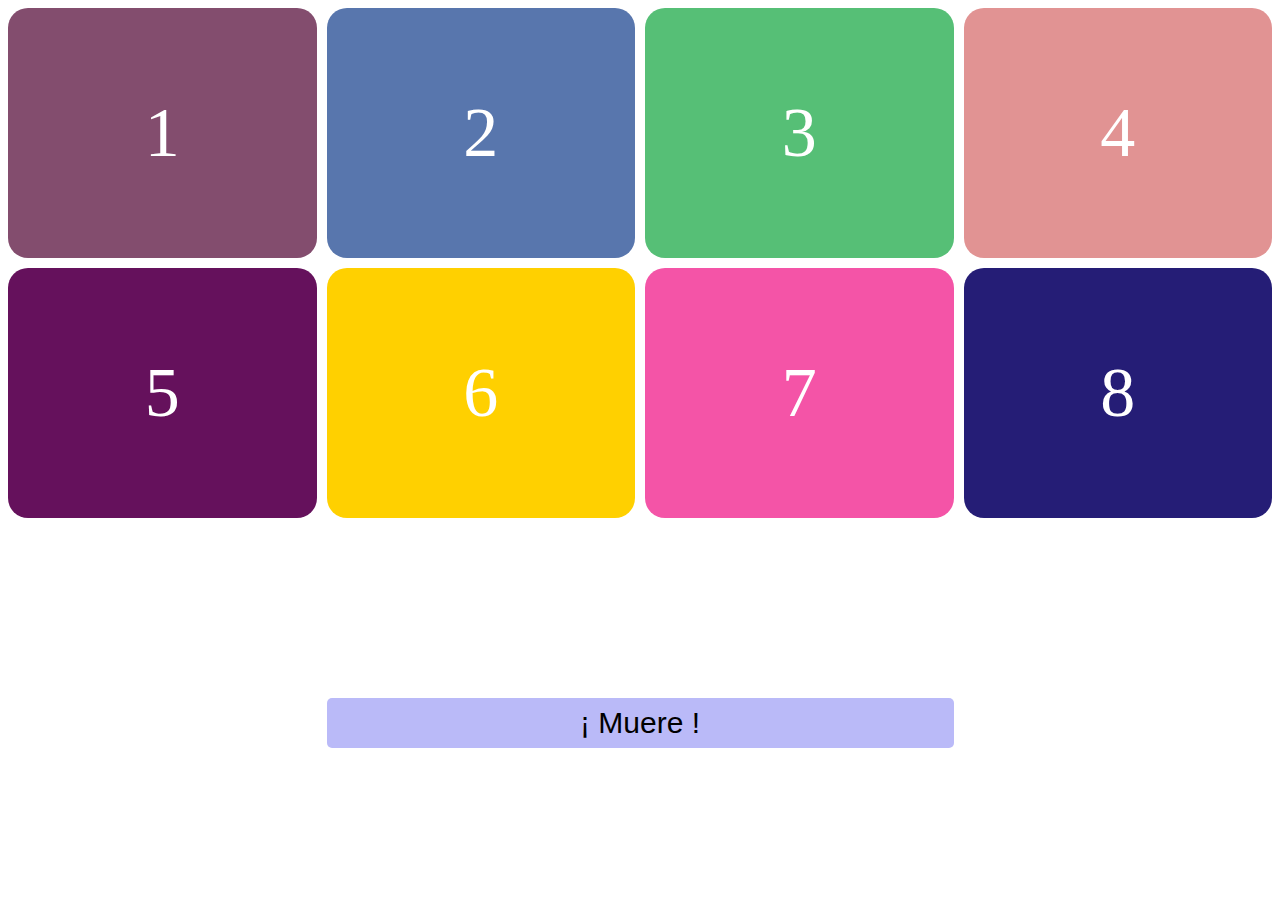
<file: index.html>
<!DOCTYPE html>
<html lang="es">
<head>
    <meta charset="UTF-8">
    <meta http-equiv="X-UA-Compatible" content="IE=edge">
    <meta name="viewport" content="width=device-width, initial-scale=1.0">
    <link rel="stylesheet" href="styles.css">
    <title>Juego Azar</title>
</head>

<body>

    <div class="container">

        <div id= "first" class="Uno">1</div>
        <div id= "second" class="Dos">2</div>
        <div id= "third" class="Tres">3</div>
        <div id= "fourth" class="Cuatro">4</div>
        <div id= "fifth" class="Cinco">5</div>
        <div id= "sixth" class="Seis">6</div>
        <div id= "seventh" class="Siete">7</div>
        <div id= "eighth" class="Ocho">8</div>

        <button onclick="randomDiv()" class="btn" id="btn">¡ Muere !</button>

    </div>
    

</body>

<script src="index.js"></script>

</html>
</file>
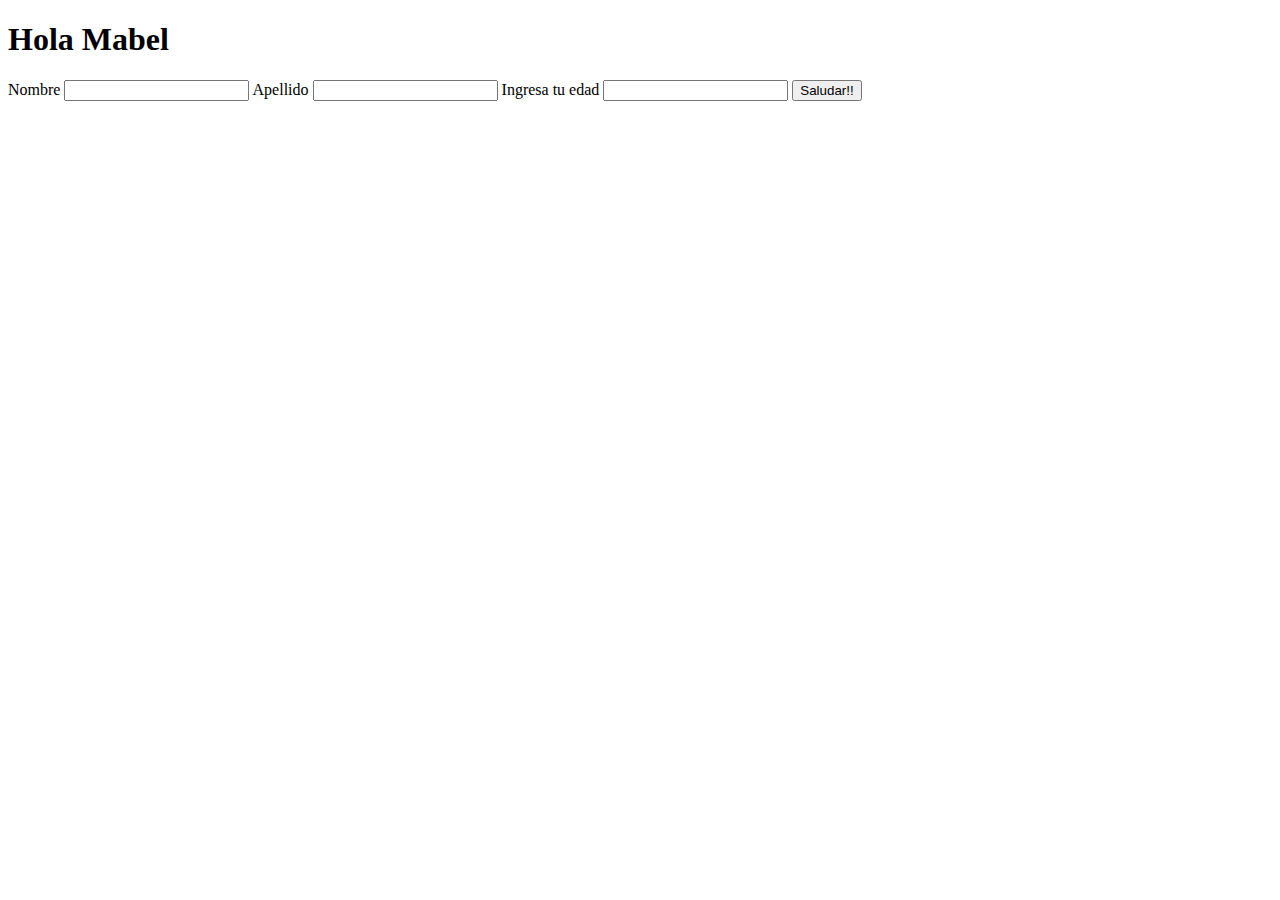
<file: ejercicios-mabel/index.html>
<!DOCTYPE html>
<html lang="en">
<head>
    <meta charset="UTF-8">
    <meta http-equiv="X-UA-Compatible" content="IE=edge">
    <meta name="viewport" content="width=device-width, initial-scale=1.0">
    <title>Document</title>
</head>
<body>
    <h1>Hola Mabel</h1>
    <label for="name">Nombre</label>
    <input type="text" id="name">

    <label for="lastname">Apellido</label>
    <input type="text" id="lastname">

    <label for="age">Ingresa tu edad</label>
    <input type="number" id="age">

    <button onclick="funcionSaludar()" >Saludar!!</button>
    <h2 id="tituloSaludo" > </h2>
    <h2 id="tituloEdad"> </h2>
    <h3 id="miente"> </h3>


    <script>

        function funcionSaludar(){
            
            let inputNombre = document.getElementById('name');
            let inputApellido = document.getElementById('lastname');
            let inputEdad = document.getElementById('age');

            let tituloSaludo = document.getElementById('tituloSaludo')
            let tituloEdad = document.getElementById('tituloEdad')
            let miente = document.getElementById('miente')

            let mensajeFinal = `Saludo: Hola mucho gusto ${inputNombre.value} ${inputApellido.value}`
            let mensajeEdad = `Tu edad es: ${inputEdad.value}`
            let mensajeMiente = "shaa está mintiendo"
            
            //literal string
            // let mensajeFinal = ""
            // let mensajeFinal = 'Saludo: Hola mucho gusto ' + inputNombre.value + ' ' + inputApellido.value;

            tituloSaludo.innerHTML =  mensajeFinal
            
             if (inputEdad.value<25) {
                miente.innerHTML = mensajeMiente
                tituloEdad.innerHTML = ''
             }
             else{
                tituloEdad.innerHTML = mensajeEdad
                miente.innerHTML = ''
             }

        }

    </script>
</body>
</html>
</file>
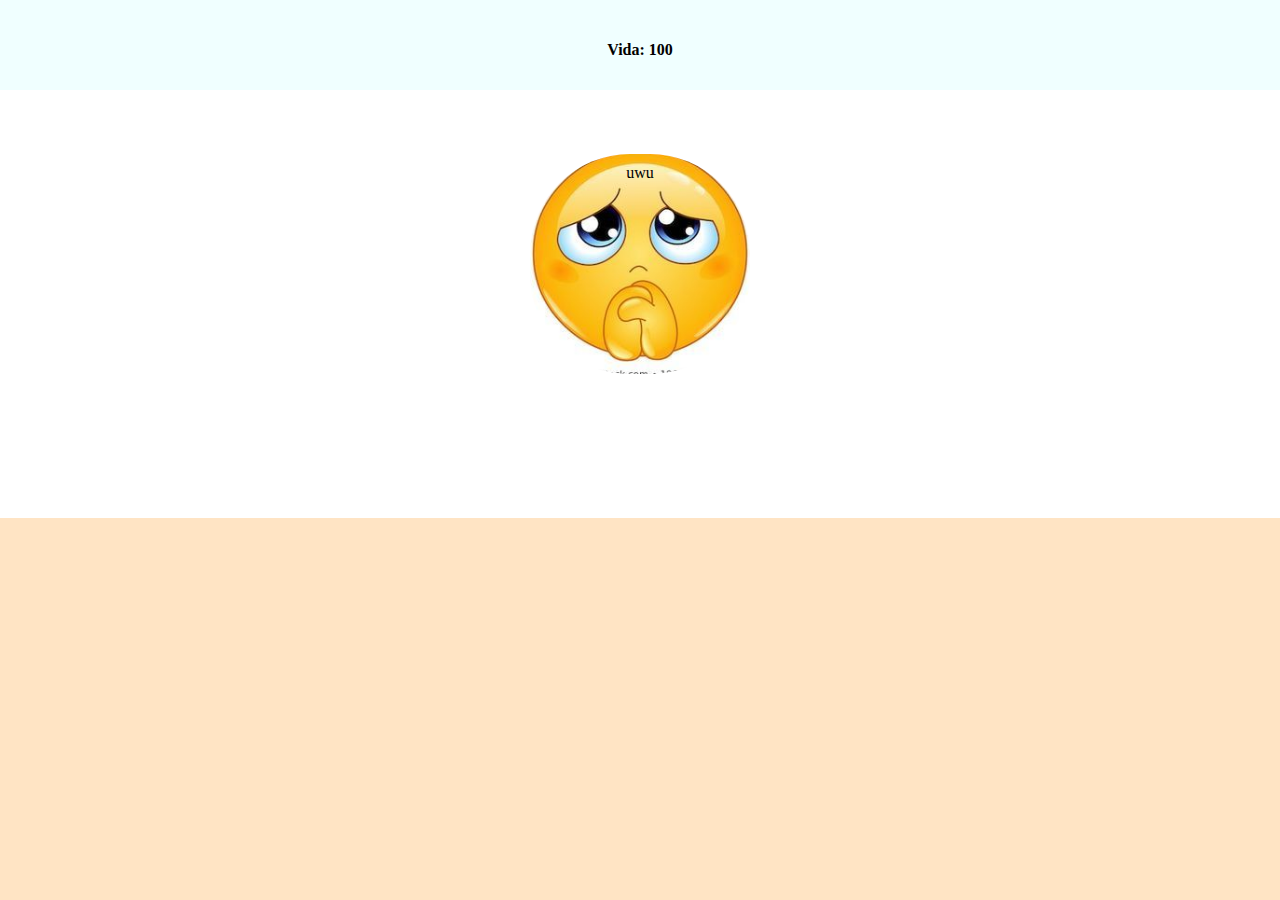
<file: ejercicios-mabel/combos/index.html>
<!DOCTYPE html>
<html lang="en">
<head>
    <meta charset="UTF-8">
    <meta http-equiv="X-UA-Compatible" content="IE=edge">
    <meta name="viewport" content="width=device-width, initial-scale=1.0">
    <link rel="stylesheet" href="styles.css">
    
    <title>Combos</title>
</head>
<body>
    <div class="header">
        <h4>Vida: <span id="vida">100</span>  </h4>
    </div>
    <div class="container">
        <div onclick="combo()" id="divsito" class="divsito">
            uwu
        </div>
        <button id="reset" class="btn" onclick="resetButton()">Reiniciar</button>
    </div>
    <script src="index.js"></script>
</body>
</html>
</file>
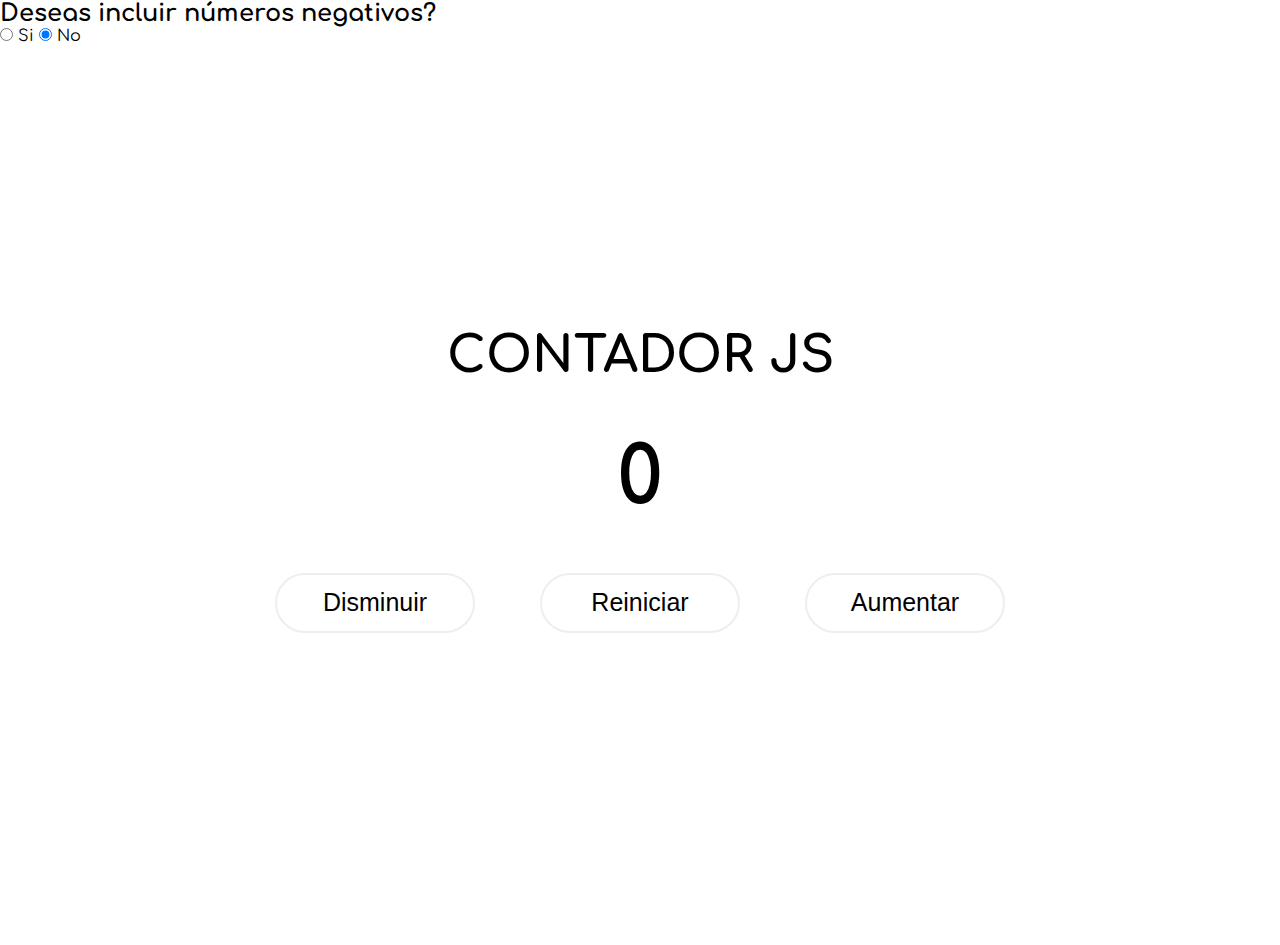
<file: ejercicios-mabel/Contador/index.html>
<!DOCTYPE html>
<html lang="es">
<head>
    <meta charset="UTF-8">
    <meta http-equiv="X-UA-Compatible" content="IE=edge">
    <meta name="viewport" content="width=device-width, initial-scale=1.0">
    <link rel="stylesheet" href="styles.css">
    <link rel="preconnect" href="https://fonts.googleapis.com">
    <link rel="preconnect" href="https://fonts.gstatic.com" crossorigin>
    <link href="https://fonts.googleapis.com/css2?family=Comfortaa:wght@300&display=swap" rel="stylesheet">
    <title>Contador JS</title>
</head>
<body>
    <div>
        <h2>Deseas incluir números negativos?</h2>
        <input type="radio" id="Si" name="selection" onclick="handleClick(this)" value="SI">
        <label for="Si">Si</label>

        <input type="radio" id="No" name="selection" checked onclick="handleClick(this)" value="NO">
        <label for="No">No</label>
    </div>

    <div class="center container">
        <h3>Contador JS</h3>
        <div>
            <h3 class="num" id="counter-label">0</h3>
        </div>
        <div>
            <button id="btnDisabled" class="btn" onclick="decreaseCounter()">Disminuir</button>
            <button class="btn" onclick="resetCounter()">Reiniciar</button>
            <button class="btn" onclick="incrementClick()">Aumentar</button>
        </div>
    </div>

<script src="main.js"></script>
    
</body>
</html>
</file>
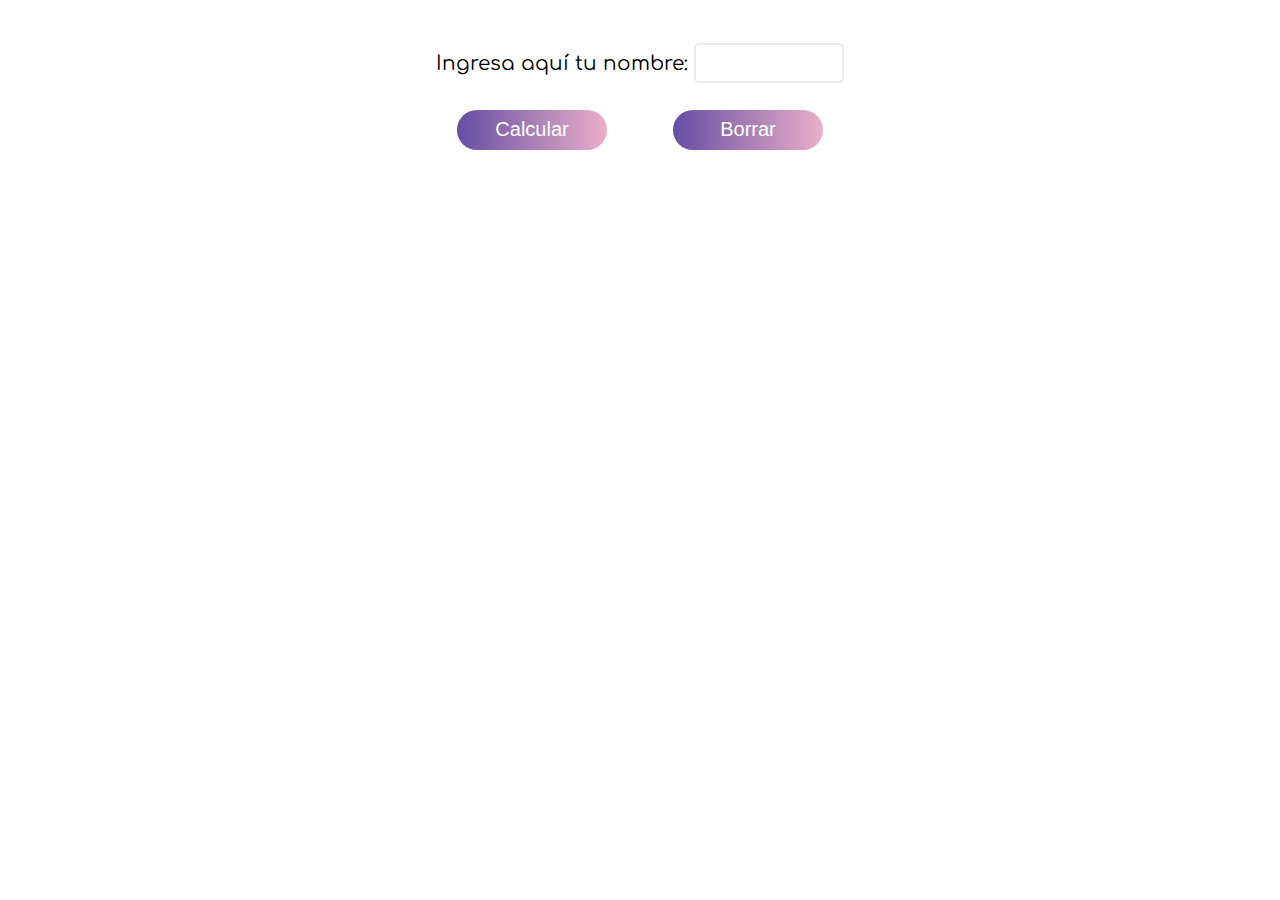
<file: ejercicios-mabel/letrasNombre/index.html>
<!DOCTYPE html>
<html lang="es">
<head>
    <meta charset="UTF-8">
    <meta http-equiv="X-UA-Compatible" content="IE=edge">
    <meta name="viewport" content="width=device-width, initial-scale=1.0">
    <link rel="stylesheet" href="styles.css">
    <link rel="preconnect" href="https://fonts.googleapis.com">
    <link rel="preconnect" href="https://fonts.gstatic.com" crossorigin>
    <link href="https://fonts.googleapis.com/css2?family=Comfortaa:wght@300&display=swap" rel="stylesheet">
    <title>Letras en tu nombre</title>
</head>
<body>

    <div class="container">
        <div>
            <label for="nombre">Ingresa aquí tu nombre:</label>
            <input class="inputText" type="text" id="nombre" name="nombre">   
        </div>
        
        <div>
            <button type="button" class="btn" onclick="calculateBtn()">Calcular</button>
            <button class="btn" onclick="resetBtn()">Borrar</button>
        </div>
    
        <h3 id="text"> </h3>
        <h3 id="nameText"> </h3>
    </div>

    <script src="index.js"></script>
</body>
</html>
</file>
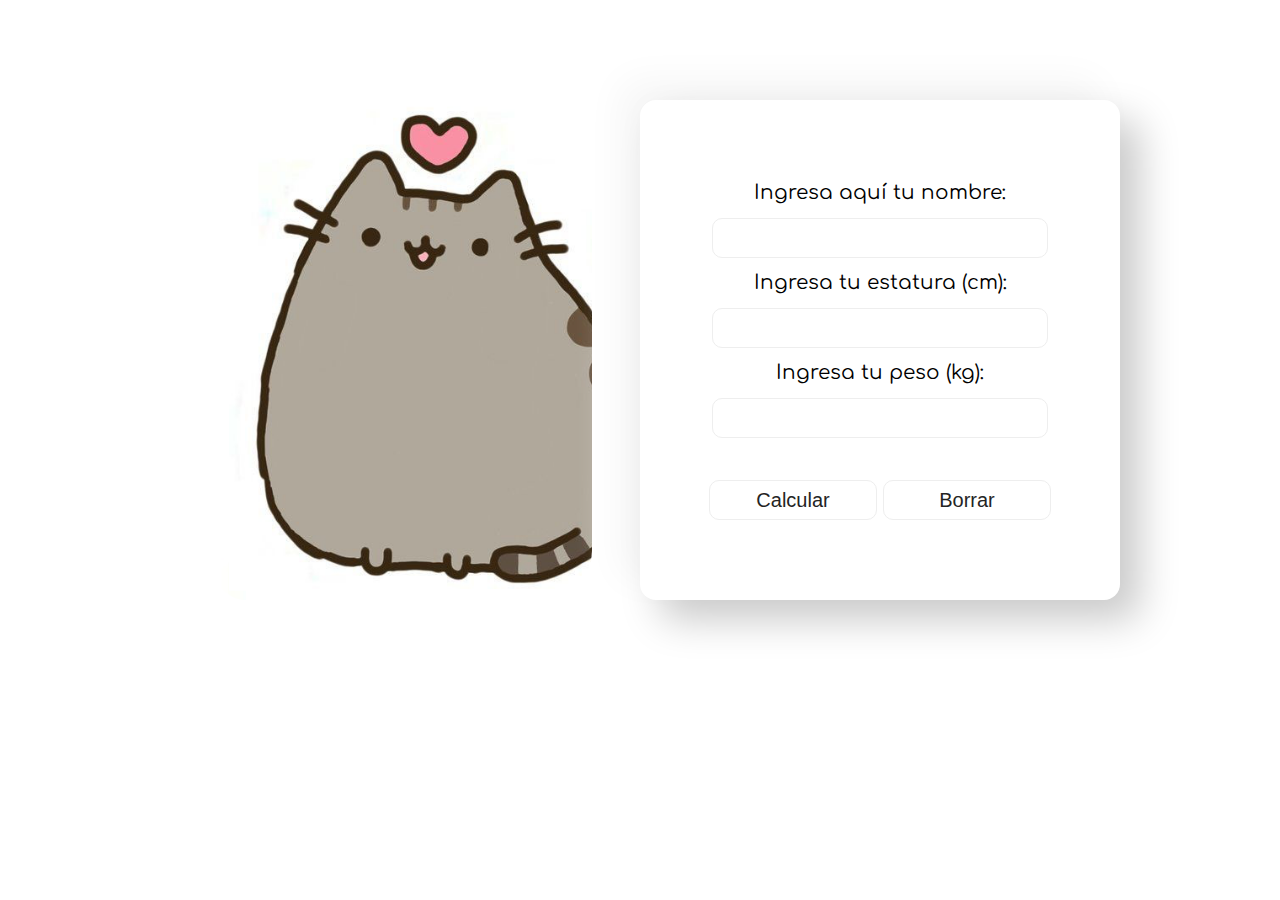
<file: ejercicios-mabel/Sobrepeso/index.html>
<!DOCTYPE html>
<html lang="es">
<head>
    <meta charset="UTF-8">
    <meta http-equiv="X-UA-Compatible" content="IE=edge">
    <meta name="viewport" content="width=device-width, initial-scale=1.0">
    <link rel="stylesheet" href="styles.css">
    <link rel="preconnect" href="https://fonts.googleapis.com">
    <link rel="preconnect" href="https://fonts.gstatic.com" crossorigin>
    <link href="https://fonts.googleapis.com/css2?family=Comfortaa:wght@300&display=swap" rel="stylesheet">
    <title>Sobrepeso</title>
</head>
<body>
    <main>
        <div class="container">
            <div class="sub-container">
                <div>
                    <label for="nombre">Ingresa aquí tu nombre:</label>
                    <input class="inputText" type="text" id="nombre" name="nombre">
                </div>
                <div>
                    <label for="estatura">Ingresa tu estatura (cm):</label>
                    <input class="inputText" type="number" id="estatura" name="estatura">
                </div>
                
                <div>
                    <label for="peso">Ingresa tu peso (kg):</label>
                    <input class="inputText" type="number" id="peso" name="peso">
                </div>
                <div class="btn-container">
                    <button type="button" class="btn" onclick="calculateBtn()" id="calcBtn">Calcular</button>
                    <button type="button" class="btn" onclick="resetBtn()" id="resetBtn">Borrar</button>
                </div>
            </div>
            
            <div class="image" id="image"> 
    
            </div>
            <div class="text1">
                <h3 id="text"> </h3>
            </div>
    
            <div class="text2">
                <h3 id="IMC"> </h3>
            </div>
            
        </div>
    </main>
    
    <script src="index.js"></script>
</body>
</html>
</file>
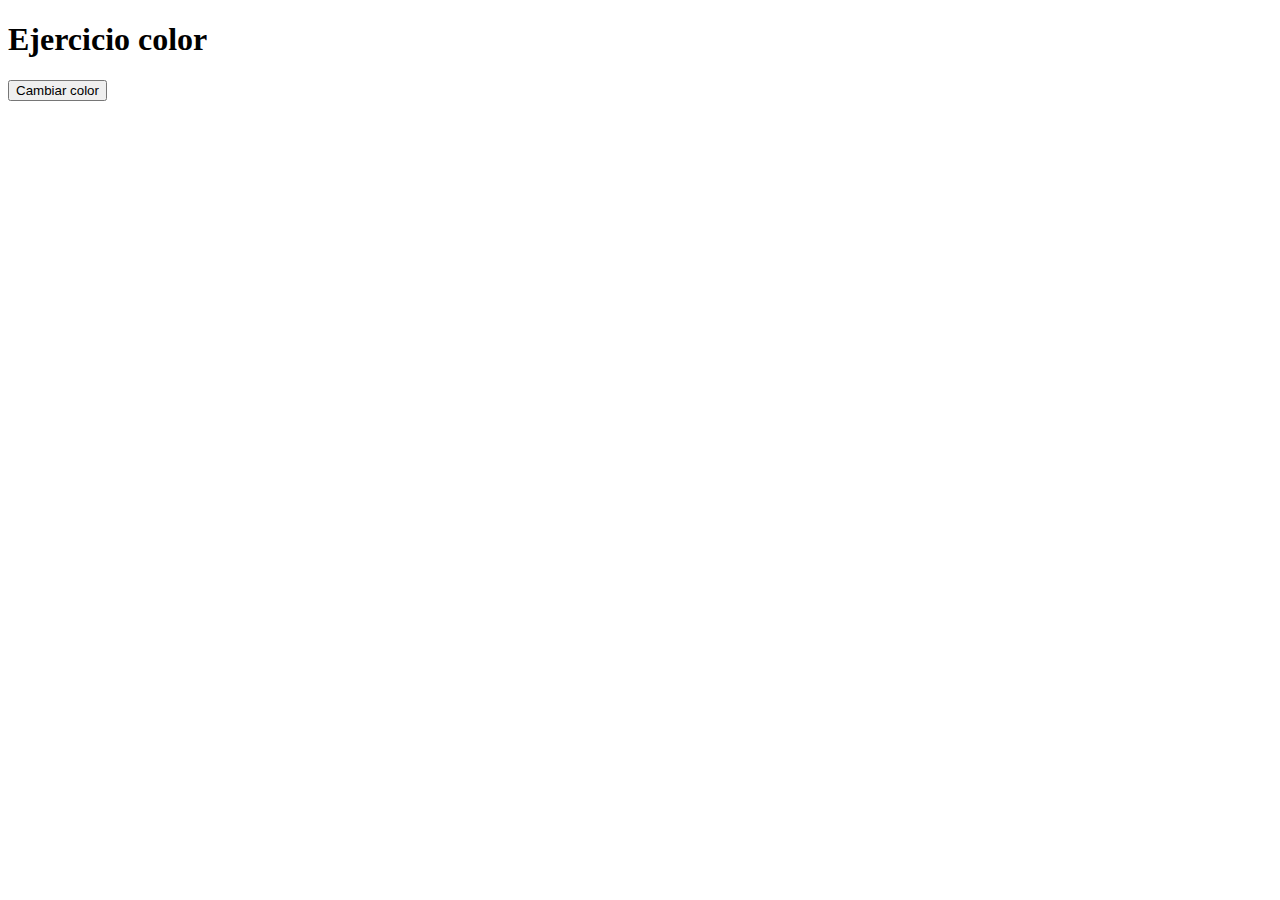
<file: ejercicios-mabel/color.html>
<!DOCTYPE html>
<html lang="en">
<head>
    <meta charset="UTF-8">
    <meta http-equiv="X-UA-Compatible" content="IE=edge">
    <meta name="viewport" content="width=device-width, initial-scale=1.0">
    <title>Document</title>
</head>
<body>
     <h1>Ejercicio color</h1>
     <button onclick="cambiarColor()" >Cambiar color</button>

     <script>
         function cambiarColor(){

            let randomColor = '#' + Math.floor(Math.random()*16777215).toString(16);
            let body = document.getElementsByTagName('body')[0]
            body.style.backgroundColor = randomColor

         }
     </script>
</body>
</html>
</file>
<file: styles.css>
html{
    color: white;
}
.container{
    display: grid;
    grid-template-columns: repeat(4, 1fr);
    gap: 10px;
}
.Uno, .Dos, .Tres, .Cuatro, .Cinco, .Seis, .Siete, .Ocho{
    border-radius: 20px;
    height: 250px;
    text-align: center;
    font-size: 70px;
    display: flex;
    align-items: center;
    justify-content: center;
}
.Uno{
    background-color: rgb(131, 77, 110);
}
.Dos{
    background-color: rgb(88, 118, 173);
}
.Tres{
    background-color: rgb(86, 191, 118);
}
.Cuatro{
    background-color: rgb(225, 147, 147);
}
.Cinco{
    background-color: rgb(101, 17, 92);
}
.Seis{
    background-color: rgb(255, 208, 0);
}
.Siete{
    background-color: rgb(244, 84, 167);
}
.Ocho{
    background-color: rgb(37, 29, 118);
}
.btn{
    font-size: 30px;
    text-align: center;
    grid-column: 2 / 4;
    margin-top: 170px;
    height: 50px;
    background-color: rgb(186, 186, 248);
    border: none;
    border-radius: 5px;
    cursor: pointer;
    transition: background-color 0.2s linear 0.2s;
}
.btn:hover{
    background-color: rgb(101, 101, 233);
    color: white;
}
.active{
    
}
</file>
<file: ejercicios-mabel/combos/styles.css>
body {
    background-color: bisque;
    padding: 0;
    margin: 0;
}

.header{
    width: 100%;
    padding:  20px 0;
    height: 50px;
    background-color: azure;
    text-align: center;

}


.container{
    background-color: white;
    width: 100%;
    height: 300px;
    padding: 5% 0;
    text-align: center;
}

.divsito{
    width: 200px;
    height: 100px;
    padding: 10px;
    margin: 0 auto;
    background-color: cadetblue;
    border-radius: 100px;
    cursor: pointer;
    background-image: url("images/good.jpeg");
    background-color: #cccccc; 
    height: 200px; 
    background-position: center; 
    background-repeat: no-repeat;
    background-size: cover; 
}

.divsito:active{
    -webkit-box-shadow: 0px 0px 20px 5px #FF0000; 
    box-shadow: 0px 0px 20px 5px #FF0000;
}

.btn{
    margin-top: 3%;
    width: 100px;
    height: 40px;
    border: none;
    border-radius: 5px;
    background-color: rgb(243, 208, 132);
    font-size: 15px;
    cursor: pointer;
    display: none;
}
</file>
<file: ejercicios-mabel/Contador/styles.css>
*, *::after, *::before{
    margin: 0;
    padding: 0;
    box-sizing: border-box;
}
body{
    font-family: 'Comfortaa', cursive;
}
.center{
    text-align: center;
}
.container{
    display: flex;
    flex-direction: column;
    row-gap: 50px;
    height: 100vh;
    min-height: 600px;
    align-items: center;
    justify-content: center;
}
h3{
    font-size: 50px;
    text-transform: uppercase;
}
.num{
    font-size: 80px;
}
.btn{
    margin: 30px;
    margin-top: 0;
    border-radius: 30px;
    background-color: white;
    border-style: solid;
    border-color: #eeeeee;
    color: black;
    font-size: 25px;
    height: 60px;
    width: 200px;
    cursor: pointer;
    transition: 0.6s;
}
.btn:hover {
    border: none;
    border-radius: 30px;
    background: #ffffff;
    box-shadow:  10px 10px 20px #e3e3e3,
             -10px -10px 20px #ffffff; 
}
.disabledButton:hover{
    border: none;
    border-radius: 30px;
    background: #9e9e9e;
    box-shadow:  unset;
    cursor: not-allowed;
}
</file>
<file: ejercicios-mabel/letrasNombre/styles.css>
*, *::after, *::before{
    margin: 0;
    padding: 0;
    box-sizing: border-box;
}
html{
    font-size: 62.5%;
    font-family: 'Comfortaa', cursive;
}
body{
    font-size: 2rem;
}

.container{
    display: grid;
    grid-template-rows: repeat(3, 1fr);
    margin-top: 3rem;
    width: 100%;
    height: 20rem;
    text-align: center;
    align-items: center;
}
.btn{
    margin: 0 3rem;
    width: 15rem;
    height: 4rem;
    font-size: 2rem;
    background: #654ea3;  /* fallback for old browsers */
    background: -webkit-linear-gradient(to left, #eaafc8, #654ea3);  /* Chrome 10-25, Safari 5.1-6 */
    background: linear-gradient(to left, #eaafc8, #654ea3); /* W3C, IE 10+/ Edge, Firefox 16+, Chrome 26+, Opera 12+, Safari 7+ */
    color: white;
    border-radius: 2rem;
    border: none;
    cursor: pointer;
    transition: 0.3s;
}
.btn:hover{
    background: #654ea3;  /* fallback for old browsers */
    background: -webkit-linear-gradient(to right, #eaafc8, #654ea3);  /* Chrome 10-25, Safari 5.1-6 */
    background: linear-gradient(to right, #eaafc8, #654ea3); /* W3C, IE 10+/ Edge, Firefox 16+, Chrome 26+, Opera 12+, Safari 7+ */

}
.inputText{
    width: 15rem;
    height: 4rem;
    font-size: 2rem;
    border-radius: 0.5rem;
    border-color: rgb(235, 235, 235);
    border-style: solid;
}
</file>
<file: ejercicios-mabel/Sobrepeso/styles.css>
*, *::after, *::before{
    margin: 0;
    padding: 0;
    box-sizing: border-box;
}
html{
    font-size: 62.5%;
    font-family: 'Comfortaa', cursive;
}
body{
    font-size: 2rem;
}

.container{
    display: grid;
    padding: 0 4rem ;
    grid-template-columns: 10% 40% 40% 10%;
    grid-template-rows: repeat(2, 1fr);
    margin-top: 3rem;
    width: 100%;
    height: 20rem;
    justify-items: center;
    margin-top: 10rem;
}
.sub-container{
    height: 50rem;
    grid-area: 1/3;
    order: 2;
    line-height: 4.5rem;
    text-align: center;
    border-radius: 16px;
    background: #ffffff;
    box-shadow:  20px 20px 39px #cacaca,
                -20px -20px 39px #f6f6f6;
    padding-top: 7rem ;
}
@media (max-width: 600px) {
    .container{
        grid-template-columns: 100%; 
    }
    
    .sub-container{
      height: 57rem;
      grid-area: 1;
    }
    .btn{
        width: 70%;
    }
  }

@media (min-width: 768px) and (max-width: 980px) {
.container{
    margin-top: 6rem;
    grid-template-columns: repeat(2, 1fr); 
}
div.image{
    width: 100%;
    grid-area: 1;
    background-position: center;
    background-size: 90%;
    background-repeat: no-repeat;
}
.sub-container{
    height: 57rem;
    grid-area: 1/2;
}
button.btn{
    width: 70%;
}
.text2{
    grid-area: 2/1;
}
.text1{
    grid-area: 2/2;
}

}

.btn{
    width: 35%;
    height: 4rem;
    margin-top: 4rem;
    font-size: 2rem;
    background-color: white;
    border: 1px solid rgb(238, 238, 238);
    border-radius: 1rem;
    color: rgb(36, 36, 36);
    cursor: pointer;
    transition: 0.3s;
}
.btn:hover{
    box-shadow: 2px 4px 11px 1px rgba(115,109,109,0.27);
    -webkit-box-shadow: 2px 4px 11px 1px rgba(115,109,109,0.27);
    -moz-box-shadow: 2px 4px 11px 1px rgba(115,109,109,0.27);
}

.inputText{
    width: 70%;
    height: 4rem;
    font-size: 2rem;
    text-indent: 1.5rem;
    border-radius: 1rem;
    border: 1px solid rgb(238, 238, 238);
}
.image{
    grid-area: 1/2;
    order: 1;
    height: 100%;
    width: 80%;
    background-image: url(imgs/inicial.jpg);
    background-size: cover;
    border-radius: 10%;

}
.text1{
    grid-area: 2/3;
}
.text2{
    grid-area: 2/2;
}
.text1, .text2{
    margin-top: 2rem;
}
</file>
